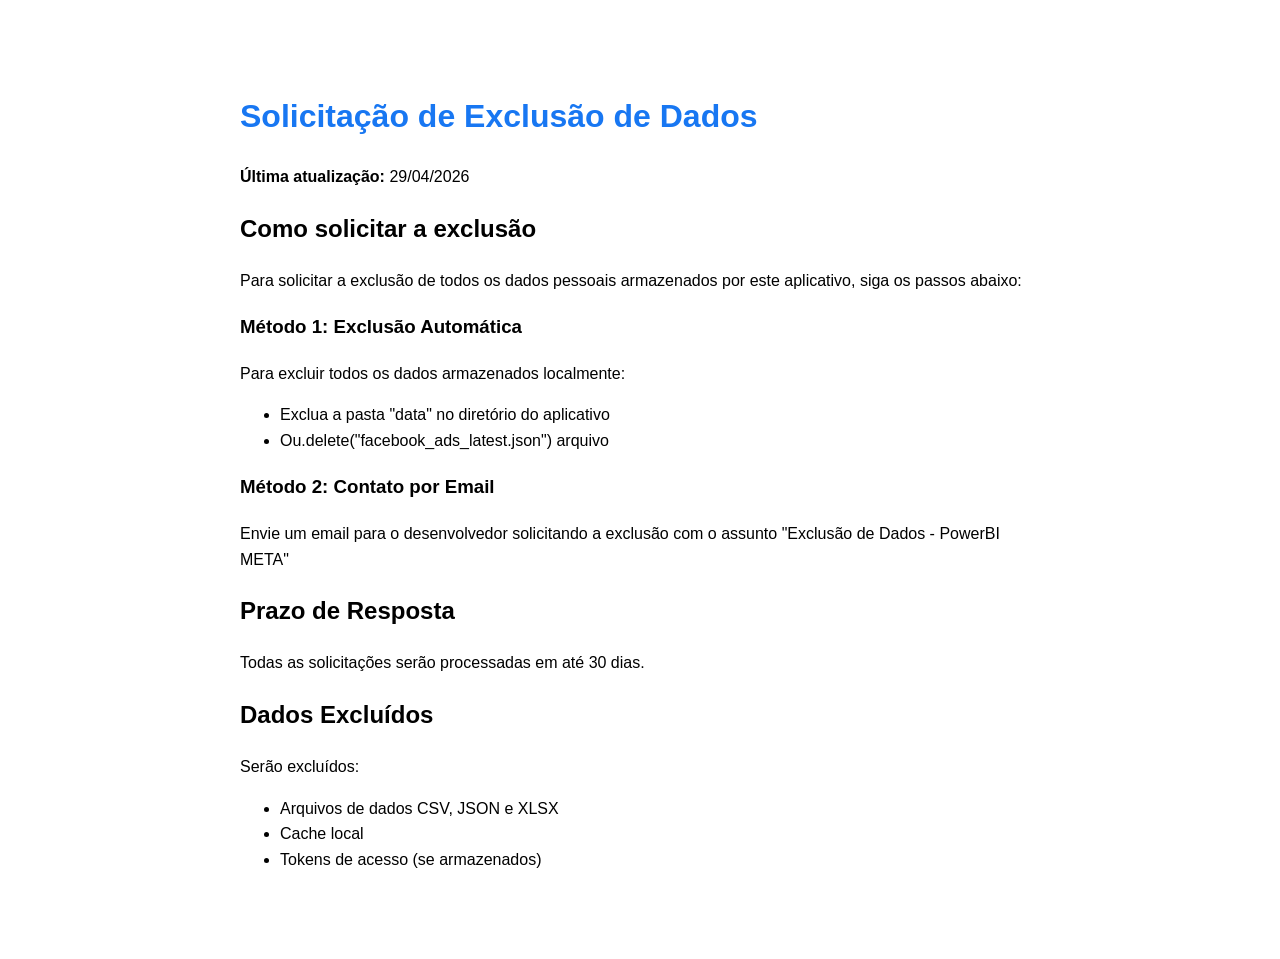
<file: exclusao.html>
<!DOCTYPE html>
<html lang="pt-BR">
<head>
    <meta charset="UTF-8">
    <meta name="viewport" content="width=device-width, initial-scale=1.0">
    <title>Solicitar Exclusão de Dados - PowerBI META</title>
    <style>
        body { font-family: Arial, sans-serif; max-width: 800px; margin: 50px auto; padding: 20px; line-height: 1.6; }
        h1 { color: #1877f2; }
    </style>
</head>
<body>
    <h1>Solicitação de Exclusão de Dados</h1>
    <p><strong>Última atualização:</strong> 29/04/2026</p>
    
    <h2>Como solicitar a exclusão</h2>
    <p>Para solicitar a exclusão de todos os dados pessoais armazenados por este aplicativo, siga os passos abaixo:</p>
    
    <h3>Método 1: Exclusão Automática</h3>
    <p>Para excluir todos os dados armazenados localmente:</p>
    <ul>
        <li>Exclua a pasta "data" no diretório do aplicativo</li>
        <li>Ou.delete("facebook_ads_latest.json") arquivo</li>
    </ul>
    
    <h3>Método 2: Contato por Email</h3>
    <p>Envie um email para o desenvolvedor solicitando a exclusão com o assunto "Exclusão de Dados - PowerBI META"</p>
    
    <h2>Prazo de Resposta</h2>
    <p>Todas as solicitações serão processadas em até 30 dias.</p>
    
    <h2>Dados Excluídos</h2>
    <p>Serão excluídos:</p>
    <ul>
        <li>Arquivos de dados CSV, JSON e XLSX</li>
        <li>Cache local</li>
        <li>Tokens de acesso (se armazenados)</li>
    </ul>
</body>
</html>
</file>
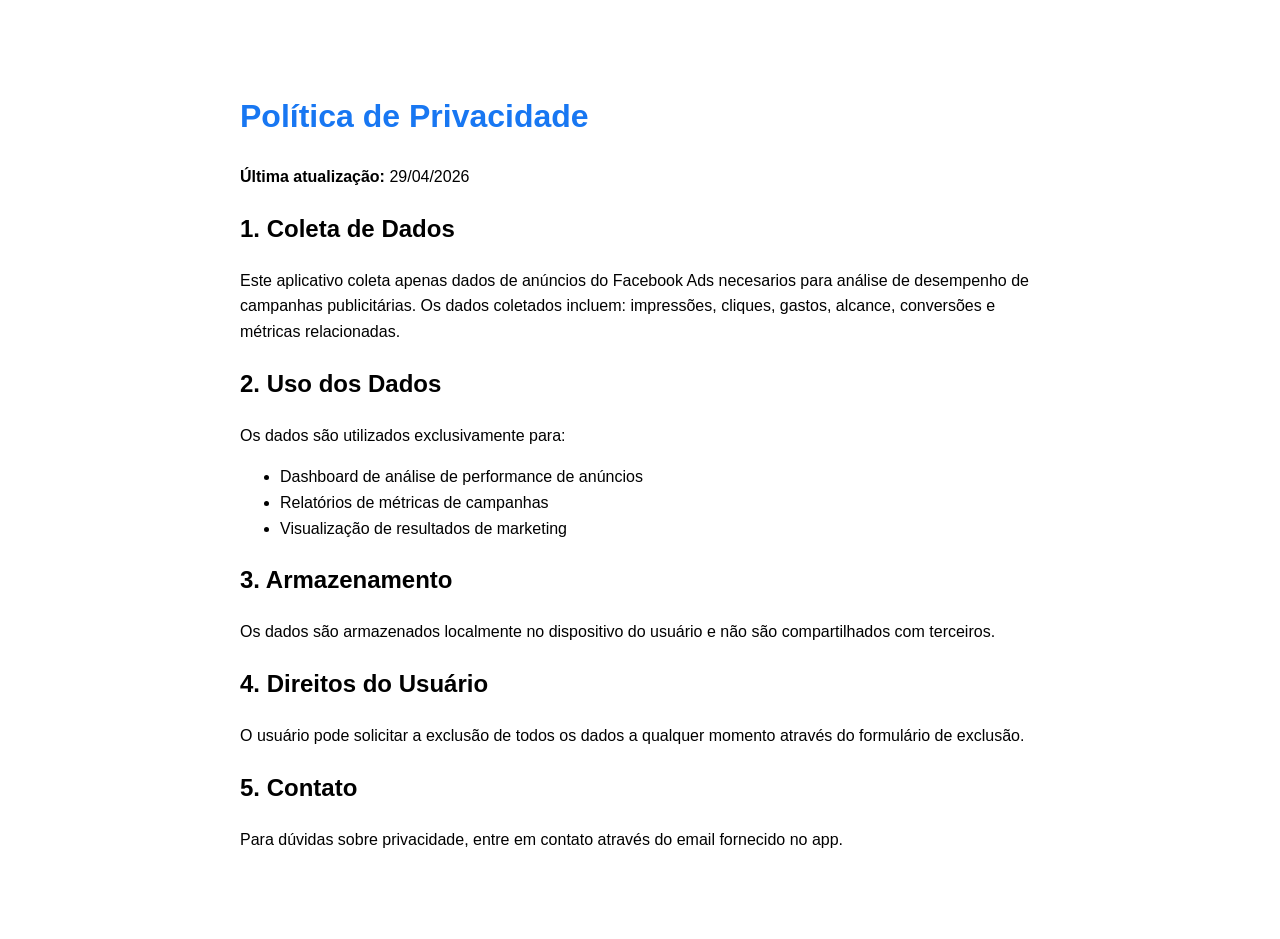
<file: privacidade.html>
<!DOCTYPE html>
<html lang="pt-BR">
<head>
    <meta charset="UTF-8">
    <meta name="viewport" content="width=device-width, initial-scale=1.0">
    <title>Política de Privacidade - PowerBI META</title>
    <style>
        body { font-family: Arial, sans-serif; max-width: 800px; margin: 50px auto; padding: 20px; line-height: 1.6; }
        h1 { color: #1877f2; }
    </style>
</head>
<body>
    <h1>Política de Privacidade</h1>
    <p><strong>Última atualização:</strong> 29/04/2026</p>
    
    <h2>1. Coleta de Dados</h2>
    <p>Este aplicativo coleta apenas dados de anúncios do Facebook Ads necesarios para análise de desempenho de campanhas publicitárias. Os dados coletados incluem: impressões, cliques, gastos, alcance, conversões e métricas relacionadas.</p>
    
    <h2>2. Uso dos Dados</h2>
    <p>Os dados são utilizados exclusivamente para:</p>
    <ul>
        <li>Dashboard de análise de performance de anúncios</li>
        <li>Relatórios de métricas de campanhas</li>
        <li>Visualização de resultados de marketing</li>
    </ul>
    
    <h2>3. Armazenamento</h2>
    <p>Os dados são armazenados localmente no dispositivo do usuário e não são compartilhados com terceiros.</p>
    
    <h2>4. Direitos do Usuário</h2>
    <p>O usuário pode solicitar a exclusão de todos os dados a qualquer momento através do formulário de exclusão.</p>
    
    <h2>5. Contato</h2>
    <p>Para dúvidas sobre privacidade, entre em contato através do email fornecido no app.</p>
</body>
</html>
</file>
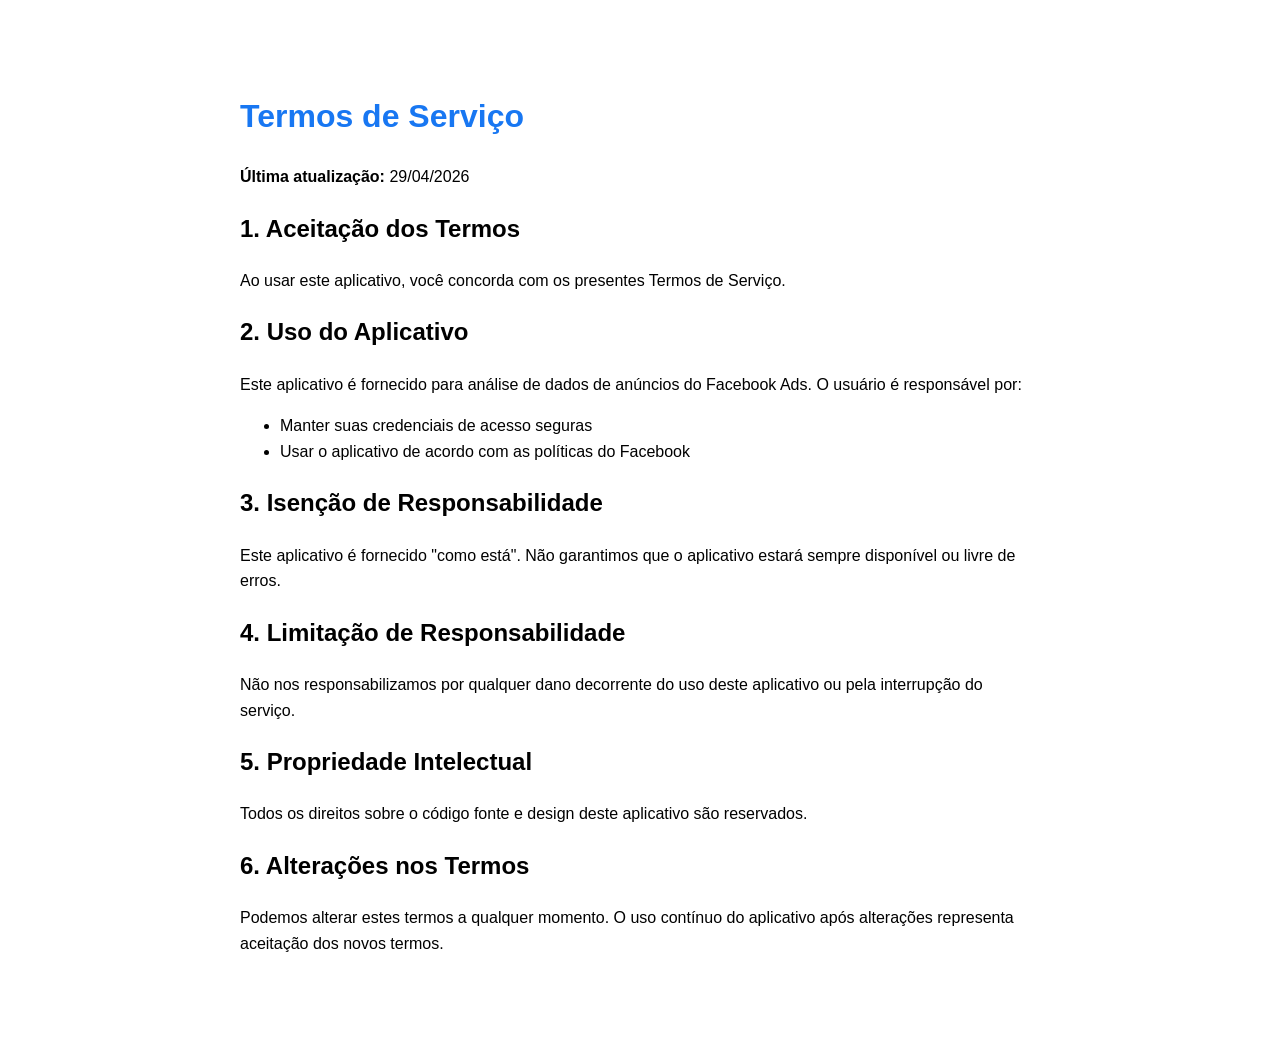
<file: termos.html>
<!DOCTYPE html>
<html lang="pt-BR">
<head>
    <meta charset="UTF-8">
    <meta name="viewport" content="width=device-width, initial-scale=1.0">
    <title>Termos de Serviço - PowerBI META</title>
    <style>
        body { font-family: Arial, sans-serif; max-width: 800px; margin: 50px auto; padding: 20px; line-height: 1.6; }
        h1 { color: #1877f2; }
    </style>
</head>
<body>
    <h1>Termos de Serviço</h1>
    <p><strong>Última atualização:</strong> 29/04/2026</p>
    
    <h2>1. Aceitação dos Termos</h2>
    <p>Ao usar este aplicativo, você concorda com os presentes Termos de Serviço.</p>
    
    <h2>2. Uso do Aplicativo</h2>
    <p>Este aplicativo é fornecido para análise de dados de anúncios do Facebook Ads. O usuário é responsável por:</p>
    <ul>
        <li>Manter suas credenciais de acesso seguras</li>
        <li>Usar o aplicativo de acordo com as políticas do Facebook</li>
    </ul>
    
    <h2>3. Isenção de Responsabilidade</h2>
    <p>Este aplicativo é fornecido "como está". Não garantimos que o aplicativo estará sempre disponível ou livre de erros.</p>
    
    <h2>4. Limitação de Responsabilidade</h2>
    <p>Não nos responsabilizamos por qualquer dano decorrente do uso deste aplicativo ou pela interrupção do serviço.</p>
    
    <h2>5. Propriedade Intelectual</h2>
    <p>Todos os direitos sobre o código fonte e design deste aplicativo são reservados.</p>
    
    <h2>6. Alterações nos Termos</h2>
    <p>Podemos alterar estes termos a qualquer momento. O uso contínuo do aplicativo após alterações representa aceitação dos novos termos.</p>
</body>
</html>
</file>
